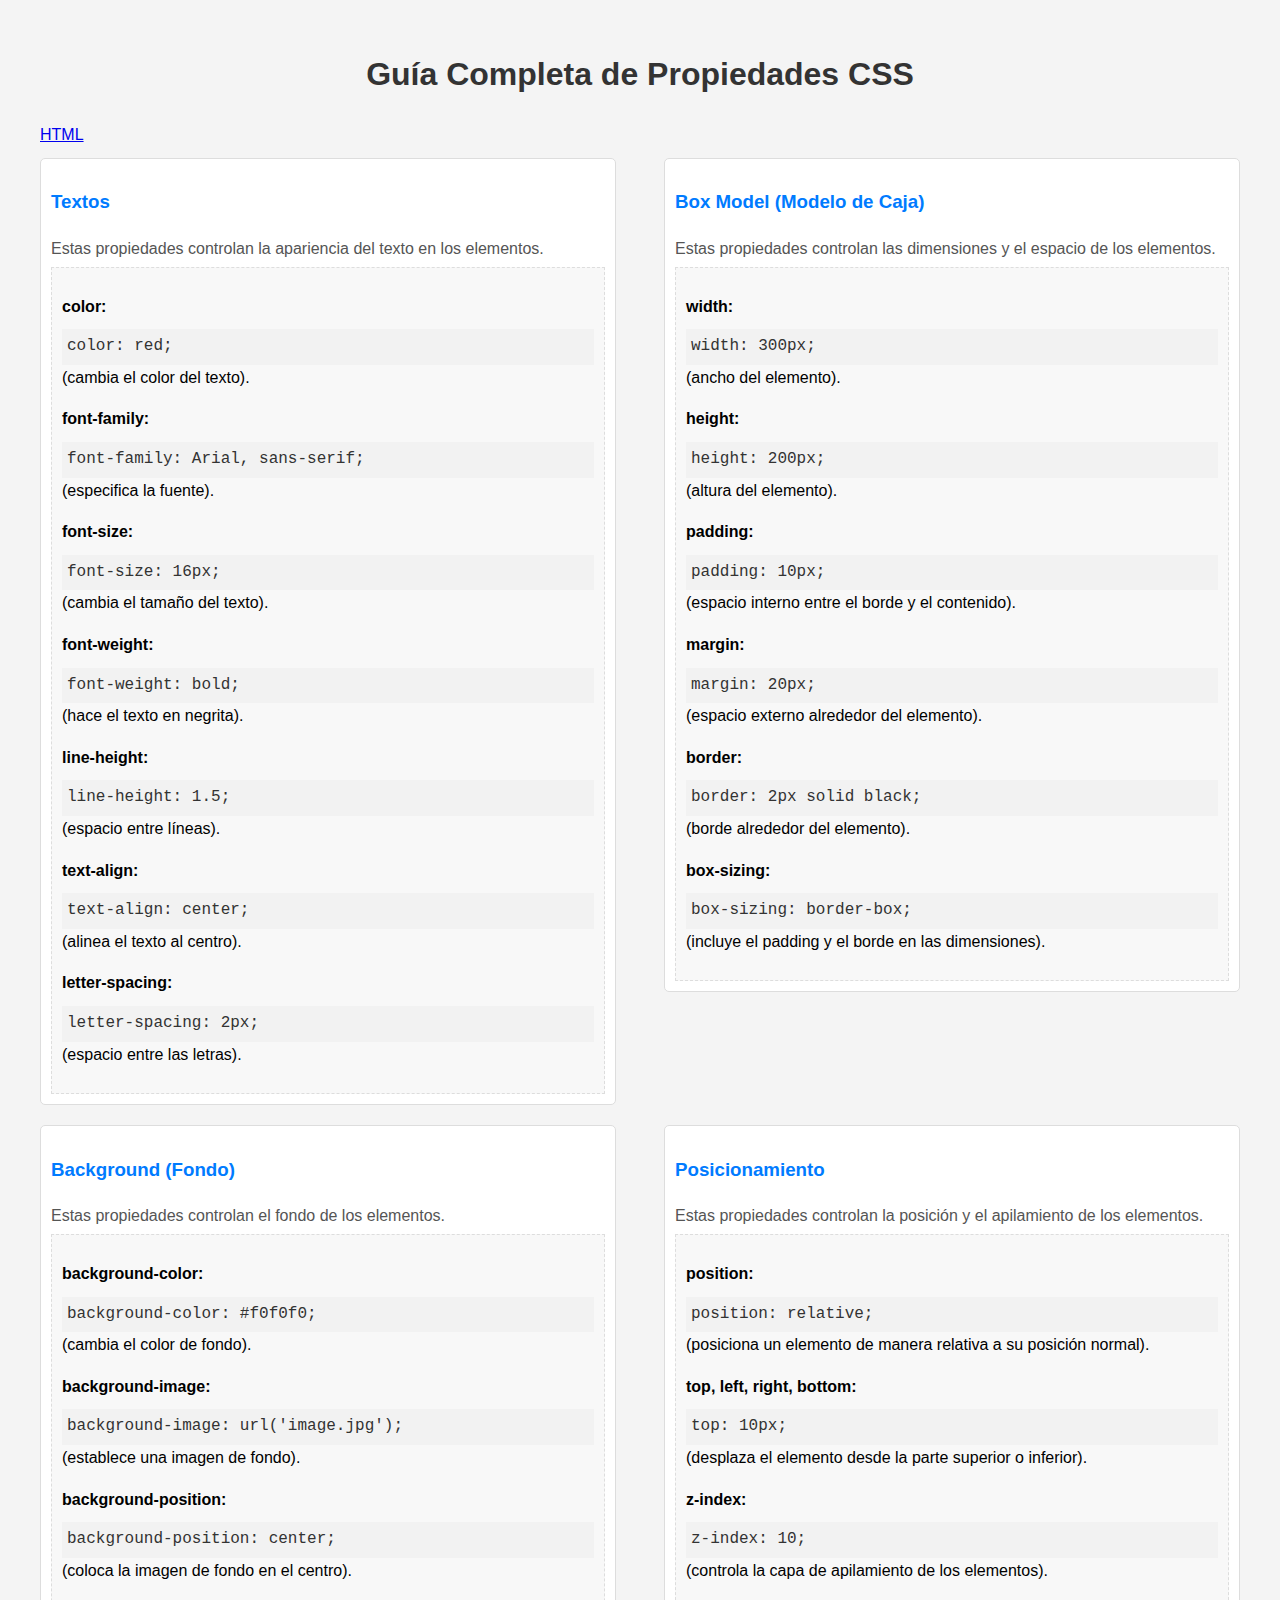
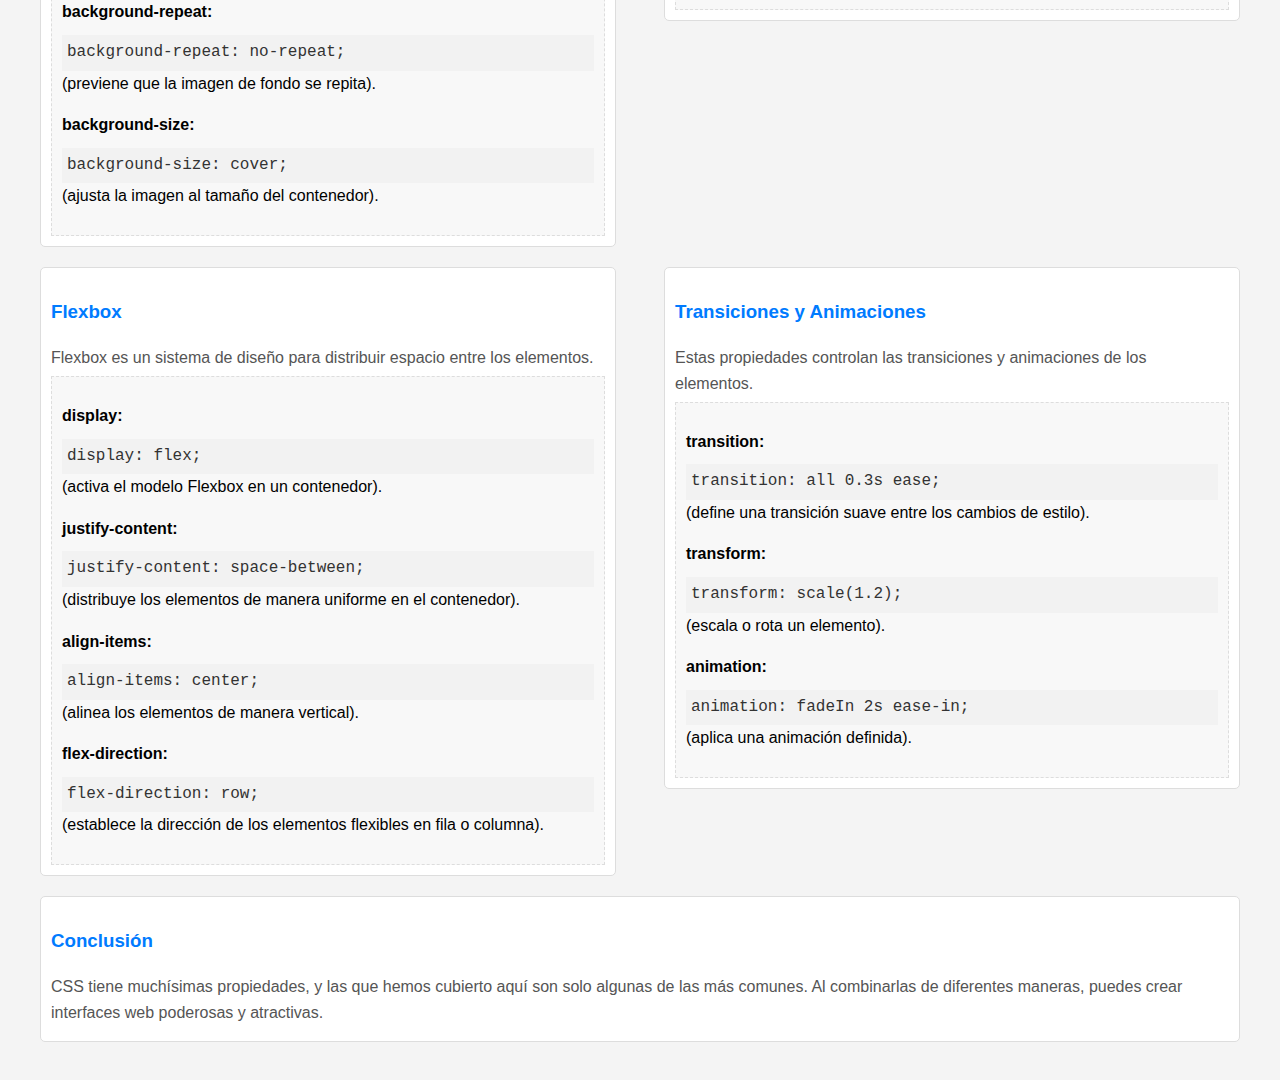
<file: index.html>
<!DOCTYPE html>
<html lang="es">
<head>
    <meta charset="UTF-8">
    <meta name="viewport" content="width=device-width, initial-scale=1.0">
    <title>Explicación de Propiedades CSS</title>
    <link href="style.css" rel="stylesheet" type="text/css"/>
</head>
<body>
    <div class="container">
        <h1>Guía Completa de Propiedades CSS</h1>
        <a href="html.html">HTML</a>

        <div class="flex-container">
            <div class="flex-item">
                <div class="propiedad">
                    <h3>Textos</h3>
                    <p class="descripcion">Estas propiedades controlan la apariencia del texto en los elementos.</p>
                    <div class="ejemplo">
                        <p><strong>color:</strong> <span class="codigo">color: red;</span> (cambia el color del texto).</p>
                        <p><strong>font-family:</strong> <span class="codigo">font-family: Arial, sans-serif;</span> (especifica la fuente).</p>
                        <p><strong>font-size:</strong> <span class="codigo">font-size: 16px;</span> (cambia el tamaño del texto).</p>
                        <p><strong>font-weight:</strong> <span class="codigo">font-weight: bold;</span> (hace el texto en negrita).</p>
                        <p><strong>line-height:</strong> <span class="codigo">line-height: 1.5;</span> (espacio entre líneas).</p>
                        <p><strong>text-align:</strong> <span class="codigo">text-align: center;</span> (alinea el texto al centro).</p>
                        <p><strong>letter-spacing:</strong> <span class="codigo">letter-spacing: 2px;</span> (espacio entre las letras).</p>
                    </div>
                </div>
            </div>
            <div class="flex-item">
                <div class="propiedad">
                    <h3>Box Model (Modelo de Caja)</h3>
                    <p class="descripcion">Estas propiedades controlan las dimensiones y el espacio de los elementos.</p>
                    <div class="ejemplo">
                        <p><strong>width:</strong> <span class="codigo">width: 300px;</span> (ancho del elemento).</p>
                        <p><strong>height:</strong> <span class="codigo">height: 200px;</span> (altura del elemento).</p>
                        <p><strong>padding:</strong> <span class="codigo">padding: 10px;</span> (espacio interno entre el borde y el contenido).</p>
                        <p><strong>margin:</strong> <span class="codigo">margin: 20px;</span> (espacio externo alrededor del elemento).</p>
                        <p><strong>border:</strong> <span class="codigo">border: 2px solid black;</span> (borde alrededor del elemento).</p>
                        <p><strong>box-sizing:</strong> <span class="codigo">box-sizing: border-box;</span> (incluye el padding y el borde en las dimensiones).</p>
                    </div>
                </div>
            </div>
        </div>

        <div class="flex-container">
            <div class="flex-item">
                <div class="propiedad">
                    <h3>Background (Fondo)</h3>
                    <p class="descripcion">Estas propiedades controlan el fondo de los elementos.</p>
                    <div class="ejemplo">
                        <p><strong>background-color:</strong> <span class="codigo">background-color: #f0f0f0;</span> (cambia el color de fondo).</p>
                        <p><strong>background-image:</strong> <span class="codigo">background-image: url('image.jpg');</span> (establece una imagen de fondo).</p>
                        <p><strong>background-position:</strong> <span class="codigo">background-position: center;</span> (coloca la imagen de fondo en el centro).</p>
                        <p><strong>background-repeat:</strong> <span class="codigo">background-repeat: no-repeat;</span> (previene que la imagen de fondo se repita).</p>
                        <p><strong>background-size:</strong> <span class="codigo">background-size: cover;</span> (ajusta la imagen al tamaño del contenedor).</p>
                    </div>
                </div>
            </div>
            <div class="flex-item">
                <div class="propiedad">
                    <h3>Posicionamiento</h3>
                    <p class="descripcion">Estas propiedades controlan la posición y el apilamiento de los elementos.</p>
                    <div class="ejemplo">
                        <p><strong>position:</strong> <span class="codigo">position: relative;</span> (posiciona un elemento de manera relativa a su posición normal).</p>
                        <p><strong>top, left, right, bottom:</strong> <span class="codigo">top: 10px;</span> (desplaza el elemento desde la parte superior o inferior).</p>
                        <p><strong>z-index:</strong> <span class="codigo">z-index: 10;</span> (controla la capa de apilamiento de los elementos).</p>
                    </div>
                </div>
            </div>
        </div>

        <div class="flex-container">
            <div class="flex-item">
                <div class="propiedad">
                    <h3>Flexbox</h3>
                    <p class="descripcion">Flexbox es un sistema de diseño para distribuir espacio entre los elementos.</p>
                    <div class="ejemplo">
                        <p><strong>display:</strong> <span class="codigo">display: flex;</span> (activa el modelo Flexbox en un contenedor).</p>
                        <p><strong>justify-content:</strong> <span class="codigo">justify-content: space-between;</span> (distribuye los elementos de manera uniforme en el contenedor).</p>
                        <p><strong>align-items:</strong> <span class="codigo">align-items: center;</span> (alinea los elementos de manera vertical).</p>
                        <p><strong>flex-direction:</strong> <span class="codigo">flex-direction: row;</span> (establece la dirección de los elementos flexibles en fila o columna).</p>
                    </div>
                </div>
            </div>
            <div class="flex-item">
                <div class="propiedad">
                    <h3>Transiciones y Animaciones</h3>
                    <p class="descripcion">Estas propiedades controlan las transiciones y animaciones de los elementos.</p>
                    <div class="ejemplo">
                        <p><strong>transition:</strong> <span class="codigo">transition: all 0.3s ease;</span> (define una transición suave entre los cambios de estilo).</p>
                        <p><strong>transform:</strong> <span class="codigo">transform: scale(1.2);</span> (escala o rota un elemento).</p>
                        <p><strong>animation:</strong> <span class="codigo">animation: fadeIn 2s ease-in;</span> (aplica una animación definida).</p>
                    </div>
                </div>
            </div>
        </div>

        <div class="propiedad">
            <h3>Conclusión</h3>
            <p class="descripcion">CSS tiene muchísimas propiedades, y las que hemos cubierto aquí son solo algunas de las más comunes. Al combinarlas de diferentes maneras, puedes crear interfaces web poderosas y atractivas.</p>
        </div>
    </div>
</body>
</html>
</file>
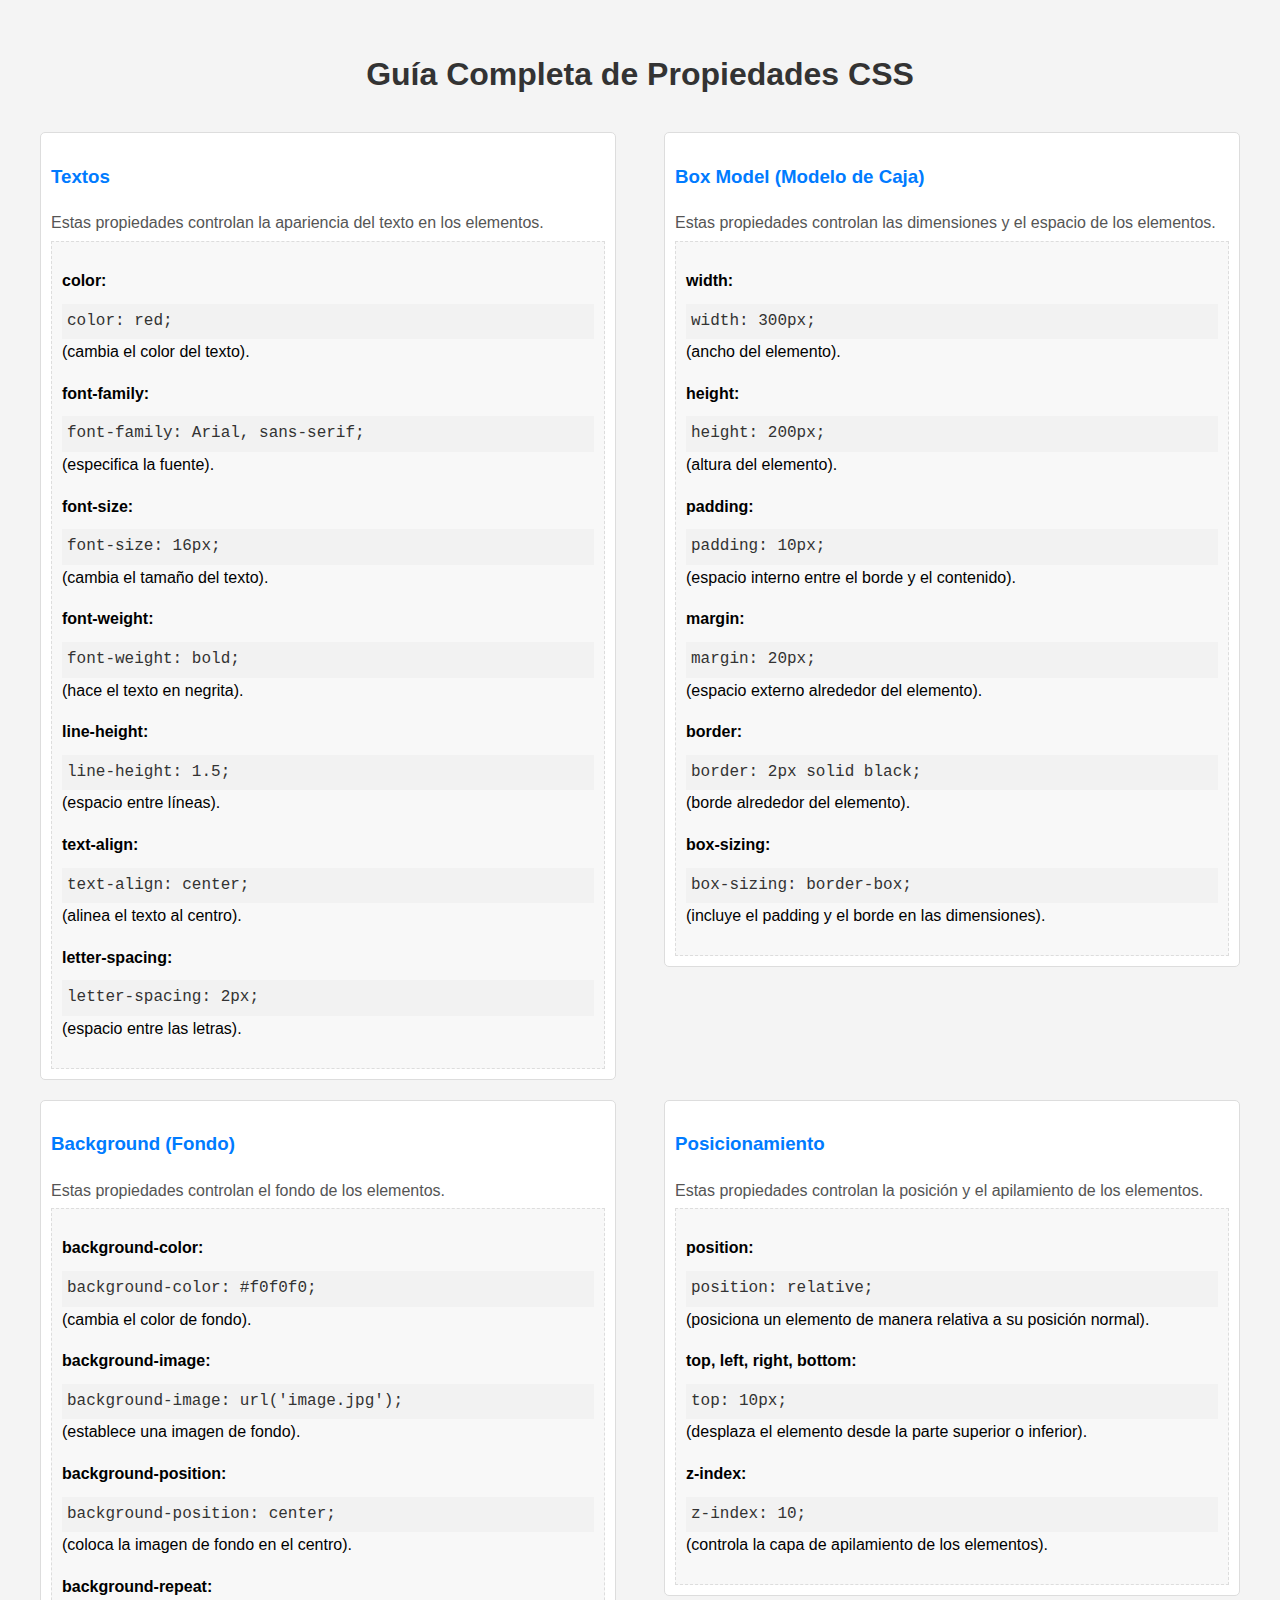
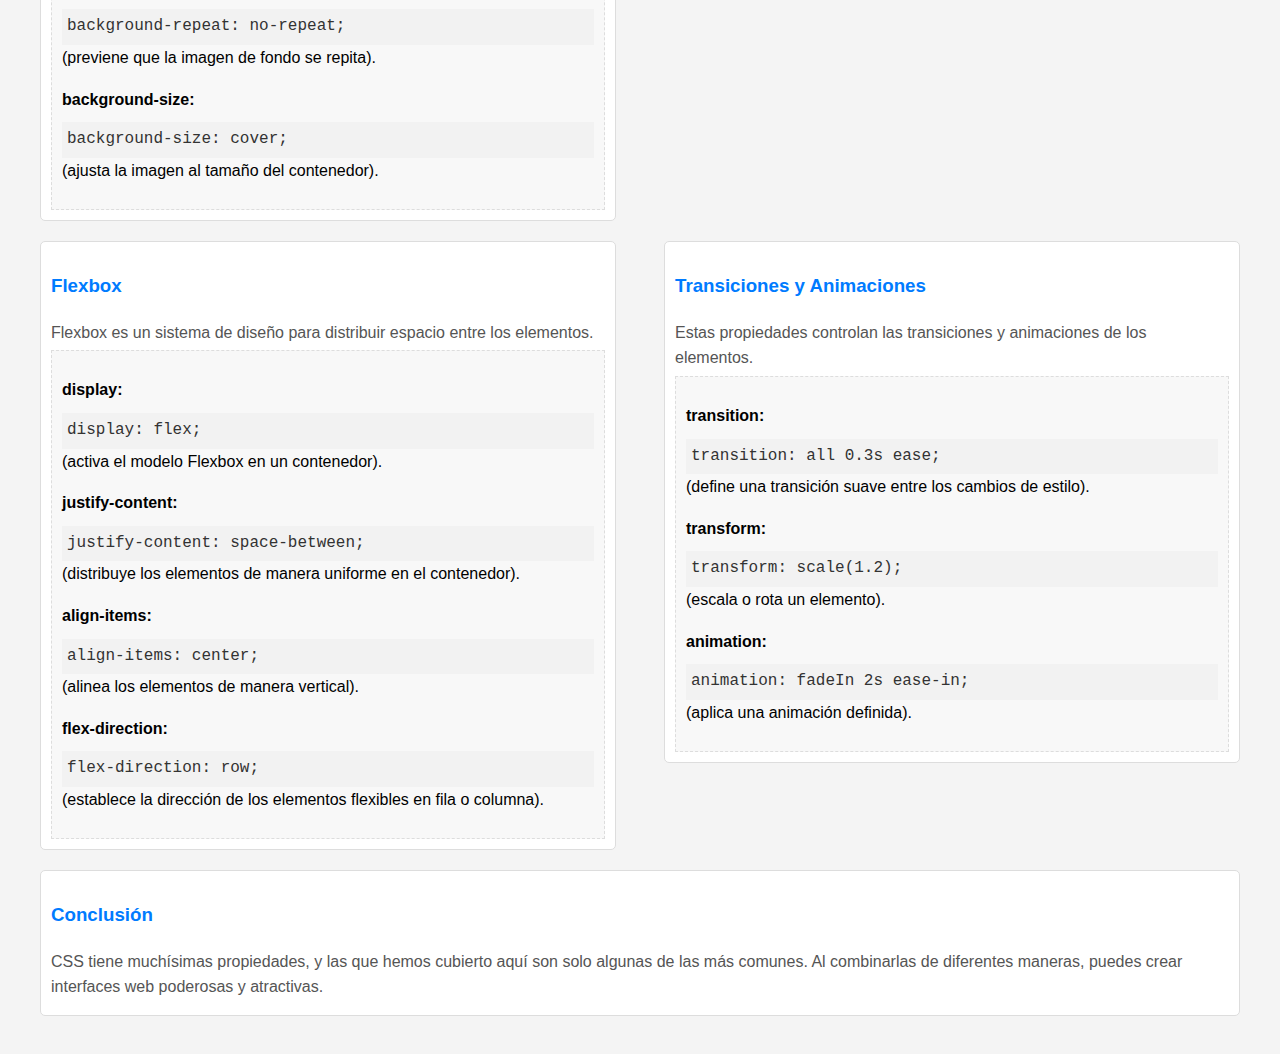
<file: documentación.html>
<!DOCTYPE html>
<html lang="es">
<head>
    <meta charset="UTF-8">
    <meta name="viewport" content="width=device-width, initial-scale=1.0">
    <title>Explicación de Propiedades CSS</title>
    <link href="documentación.css" rel="stylesheet" type="text/css"/>
</head>
<body>
    <div class="container">
        <h1>Guía Completa de Propiedades CSS</h1>

        <div class="flex-container">
            <div class="flex-item">
                <div class="propiedad">
                    <h3>Textos</h3>
                    <p class="descripcion">Estas propiedades controlan la apariencia del texto en los elementos.</p>
                    <div class="ejemplo">
                        <p><strong>color:</strong> <span class="codigo">color: red;</span> (cambia el color del texto).</p>
                        <p><strong>font-family:</strong> <span class="codigo">font-family: Arial, sans-serif;</span> (especifica la fuente).</p>
                        <p><strong>font-size:</strong> <span class="codigo">font-size: 16px;</span> (cambia el tamaño del texto).</p>
                        <p><strong>font-weight:</strong> <span class="codigo">font-weight: bold;</span> (hace el texto en negrita).</p>
                        <p><strong>line-height:</strong> <span class="codigo">line-height: 1.5;</span> (espacio entre líneas).</p>
                        <p><strong>text-align:</strong> <span class="codigo">text-align: center;</span> (alinea el texto al centro).</p>
                        <p><strong>letter-spacing:</strong> <span class="codigo">letter-spacing: 2px;</span> (espacio entre las letras).</p>
                    </div>
                </div>
            </div>
            <div class="flex-item">
                <div class="propiedad">
                    <h3>Box Model (Modelo de Caja)</h3>
                    <p class="descripcion">Estas propiedades controlan las dimensiones y el espacio de los elementos.</p>
                    <div class="ejemplo">
                        <p><strong>width:</strong> <span class="codigo">width: 300px;</span> (ancho del elemento).</p>
                        <p><strong>height:</strong> <span class="codigo">height: 200px;</span> (altura del elemento).</p>
                        <p><strong>padding:</strong> <span class="codigo">padding: 10px;</span> (espacio interno entre el borde y el contenido).</p>
                        <p><strong>margin:</strong> <span class="codigo">margin: 20px;</span> (espacio externo alrededor del elemento).</p>
                        <p><strong>border:</strong> <span class="codigo">border: 2px solid black;</span> (borde alrededor del elemento).</p>
                        <p><strong>box-sizing:</strong> <span class="codigo">box-sizing: border-box;</span> (incluye el padding y el borde en las dimensiones).</p>
                    </div>
                </div>
            </div>
        </div>

        <div class="flex-container">
            <div class="flex-item">
                <div class="propiedad">
                    <h3>Background (Fondo)</h3>
                    <p class="descripcion">Estas propiedades controlan el fondo de los elementos.</p>
                    <div class="ejemplo">
                        <p><strong>background-color:</strong> <span class="codigo">background-color: #f0f0f0;</span> (cambia el color de fondo).</p>
                        <p><strong>background-image:</strong> <span class="codigo">background-image: url('image.jpg');</span> (establece una imagen de fondo).</p>
                        <p><strong>background-position:</strong> <span class="codigo">background-position: center;</span> (coloca la imagen de fondo en el centro).</p>
                        <p><strong>background-repeat:</strong> <span class="codigo">background-repeat: no-repeat;</span> (previene que la imagen de fondo se repita).</p>
                        <p><strong>background-size:</strong> <span class="codigo">background-size: cover;</span> (ajusta la imagen al tamaño del contenedor).</p>
                    </div>
                </div>
            </div>
            <div class="flex-item">
                <div class="propiedad">
                    <h3>Posicionamiento</h3>
                    <p class="descripcion">Estas propiedades controlan la posición y el apilamiento de los elementos.</p>
                    <div class="ejemplo">
                        <p><strong>position:</strong> <span class="codigo">position: relative;</span> (posiciona un elemento de manera relativa a su posición normal).</p>
                        <p><strong>top, left, right, bottom:</strong> <span class="codigo">top: 10px;</span> (desplaza el elemento desde la parte superior o inferior).</p>
                        <p><strong>z-index:</strong> <span class="codigo">z-index: 10;</span> (controla la capa de apilamiento de los elementos).</p>
                    </div>
                </div>
            </div>
        </div>

        <div class="flex-container">
            <div class="flex-item">
                <div class="propiedad">
                    <h3>Flexbox</h3>
                    <p class="descripcion">Flexbox es un sistema de diseño para distribuir espacio entre los elementos.</p>
                    <div class="ejemplo">
                        <p><strong>display:</strong> <span class="codigo">display: flex;</span> (activa el modelo Flexbox en un contenedor).</p>
                        <p><strong>justify-content:</strong> <span class="codigo">justify-content: space-between;</span> (distribuye los elementos de manera uniforme en el contenedor).</p>
                        <p><strong>align-items:</strong> <span class="codigo">align-items: center;</span> (alinea los elementos de manera vertical).</p>
                        <p><strong>flex-direction:</strong> <span class="codigo">flex-direction: row;</span> (establece la dirección de los elementos flexibles en fila o columna).</p>
                    </div>
                </div>
            </div>
            <div class="flex-item">
                <div class="propiedad">
                    <h3>Transiciones y Animaciones</h3>
                    <p class="descripcion">Estas propiedades controlan las transiciones y animaciones de los elementos.</p>
                    <div class="ejemplo">
                        <p><strong>transition:</strong> <span class="codigo">transition: all 0.3s ease;</span> (define una transición suave entre los cambios de estilo).</p>
                        <p><strong>transform:</strong> <span class="codigo">transform: scale(1.2);</span> (escala o rota un elemento).</p>
                        <p><strong>animation:</strong> <span class="codigo">animation: fadeIn 2s ease-in;</span> (aplica una animación definida).</p>
                    </div>
                </div>
            </div>
        </div>

        <div class="propiedad">
            <h3>Conclusión</h3>
            <p class="descripcion">CSS tiene muchísimas propiedades, y las que hemos cubierto aquí son solo algunas de las más comunes. Al combinarlas de diferentes maneras, puedes crear interfaces web poderosas y atractivas.</p>
        </div>
    </div>
</body>
</html>
</file>
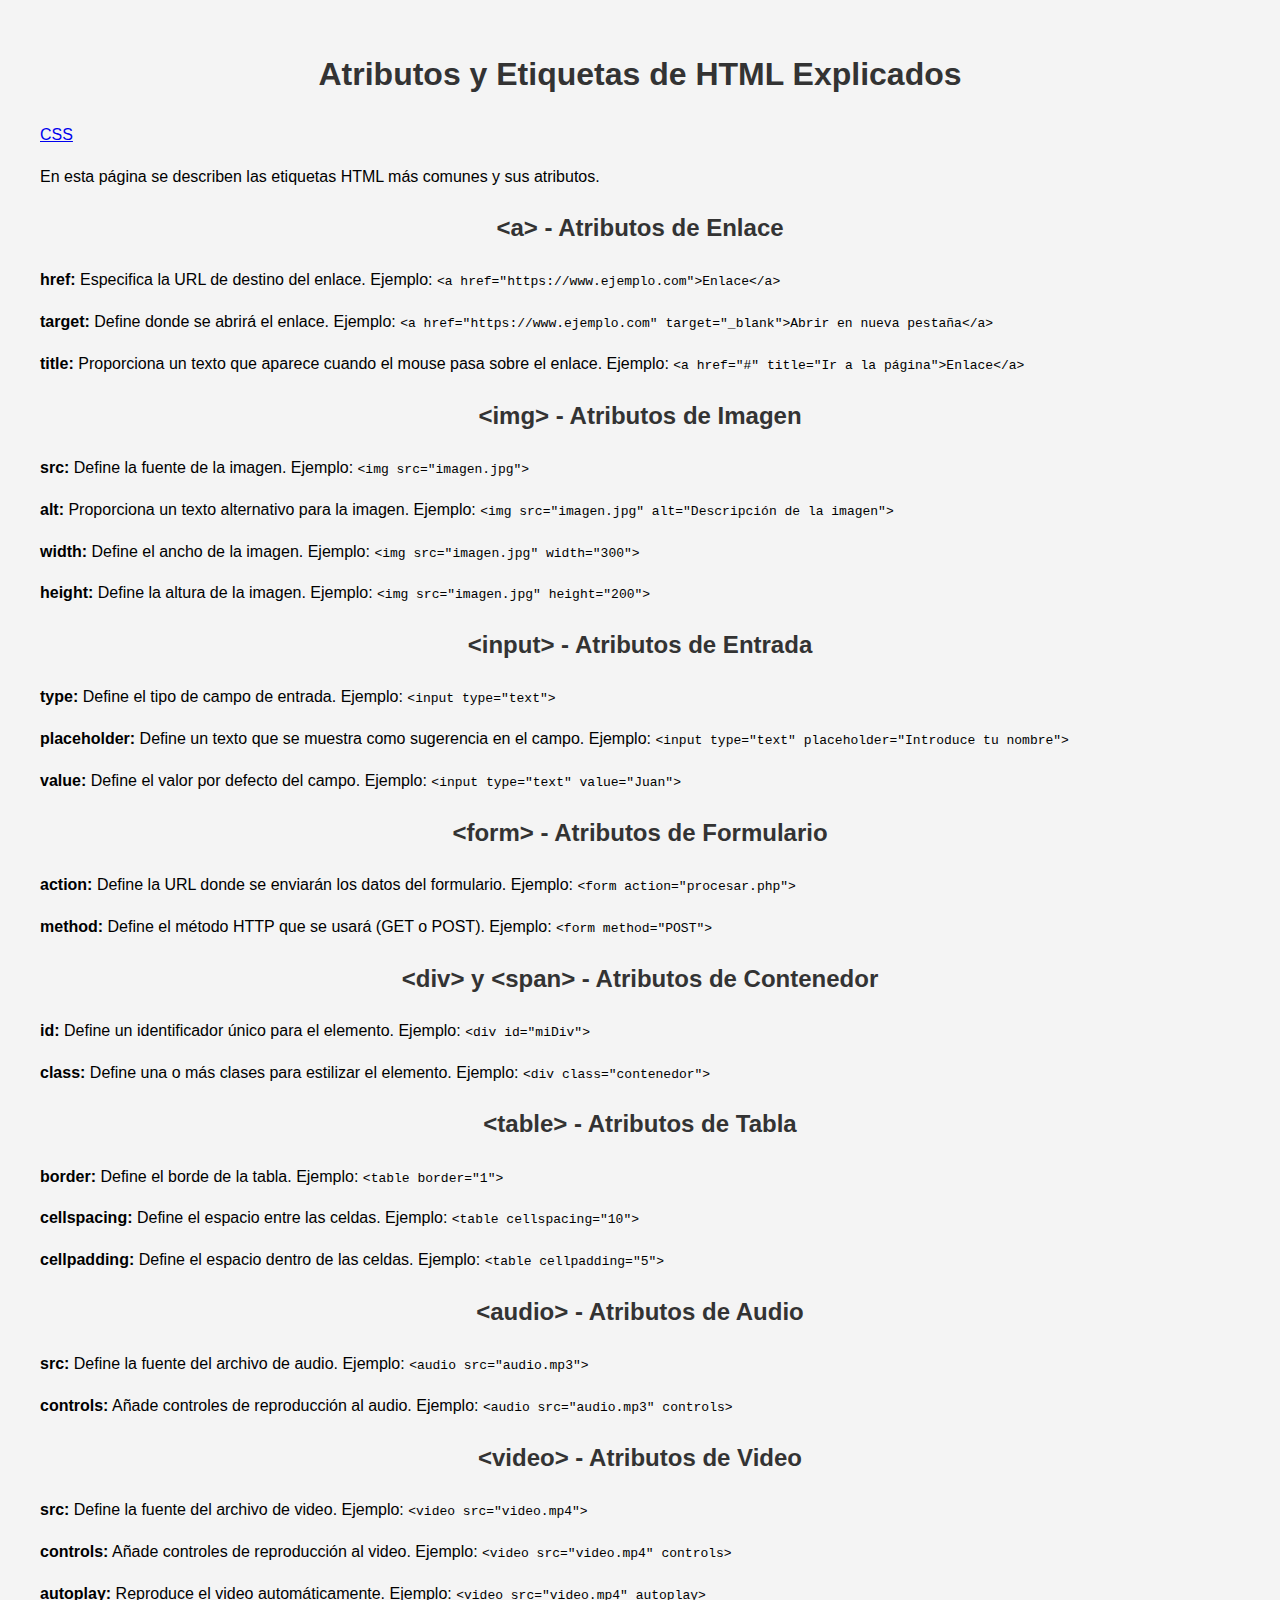
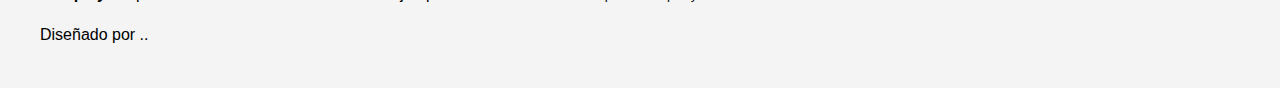
<file: html.html>
<!DOCTYPE html>
<html lang="es">
<head>
    <meta charset="UTF-8">
    <meta name="viewport" content="width=device-width, initial-scale=1.0">
    <link href="style.css" rel="stylesheet" type="text/css"/>
    <title>Atributos y Etiquetas de HTML Explicados</title>
</head>
<body>
    <div class="container">
        <header>
            <h1>Atributos y Etiquetas de HTML Explicados</h1>
            <a href="index.html">CSS</a>
            <p>En esta página se describen las etiquetas HTML más comunes y sus atributos.</p>
        </header>

        <!-- Sección de la etiqueta <a> -->
        <section>
            <h2>&lt;a&gt; - Atributos de Enlace</h2>
            <p><strong>href:</strong> Especifica la URL de destino del enlace. Ejemplo: <code>&lt;a href="https://www.ejemplo.com"&gt;Enlace&lt;/a&gt;</code></p>
            <p><strong>target:</strong> Define donde se abrirá el enlace. Ejemplo: <code>&lt;a href="https://www.ejemplo.com" target="_blank"&gt;Abrir en nueva pestaña&lt;/a&gt;</code></p>
            <p><strong>title:</strong> Proporciona un texto que aparece cuando el mouse pasa sobre el enlace. Ejemplo: <code>&lt;a href="#" title="Ir a la página"&gt;Enlace&lt;/a&gt;</code></p>
        </section>

        <!-- Sección de la etiqueta <img> -->
        <section>
            <h2>&lt;img&gt; - Atributos de Imagen</h2>
            <p><strong>src:</strong> Define la fuente de la imagen. Ejemplo: <code>&lt;img src="imagen.jpg"&gt;</code></p>
            <p><strong>alt:</strong> Proporciona un texto alternativo para la imagen. Ejemplo: <code>&lt;img src="imagen.jpg" alt="Descripción de la imagen"&gt;</code></p>
            <p><strong>width:</strong> Define el ancho de la imagen. Ejemplo: <code>&lt;img src="imagen.jpg" width="300"&gt;</code></p>
            <p><strong>height:</strong> Define la altura de la imagen. Ejemplo: <code>&lt;img src="imagen.jpg" height="200"&gt;</code></p>
        </section>

        <!-- Sección de la etiqueta <input> -->
        <section>
            <h2>&lt;input&gt; - Atributos de Entrada</h2>
            <p><strong>type:</strong> Define el tipo de campo de entrada. Ejemplo: <code>&lt;input type="text"&gt;</code></p>
            <p><strong>placeholder:</strong> Define un texto que se muestra como sugerencia en el campo. Ejemplo: <code>&lt;input type="text" placeholder="Introduce tu nombre"&gt;</code></p>
            <p><strong>value:</strong> Define el valor por defecto del campo. Ejemplo: <code>&lt;input type="text" value="Juan"&gt;</code></p>
        </section>

        <!-- Sección de la etiqueta <form> -->
        <section>
            <h2>&lt;form&gt; - Atributos de Formulario</h2>
            <p><strong>action:</strong> Define la URL donde se enviarán los datos del formulario. Ejemplo: <code>&lt;form action="procesar.php"&gt;</code></p>
            <p><strong>method:</strong> Define el método HTTP que se usará (GET o POST). Ejemplo: <code>&lt;form method="POST"&gt;</code></p>
        </section>

        <!-- Sección de las etiquetas <div> y <span> -->
        <section>
            <h2>&lt;div&gt; y &lt;span&gt; - Atributos de Contenedor</h2>
            <p><strong>id:</strong> Define un identificador único para el elemento. Ejemplo: <code>&lt;div id="miDiv"&gt;</code></p>
            <p><strong>class:</strong> Define una o más clases para estilizar el elemento. Ejemplo: <code>&lt;div class="contenedor"&gt;</code></p>
        </section>

        <!-- Sección de la etiqueta <table> -->
        <section>
            <h2>&lt;table&gt; - Atributos de Tabla</h2>
            <p><strong>border:</strong> Define el borde de la tabla. Ejemplo: <code>&lt;table border="1"&gt;</code></p>
            <p><strong>cellspacing:</strong> Define el espacio entre las celdas. Ejemplo: <code>&lt;table cellspacing="10"&gt;</code></p>
            <p><strong>cellpadding:</strong> Define el espacio dentro de las celdas. Ejemplo: <code>&lt;table cellpadding="5"&gt;</code></p>
        </section>

        <!-- Sección de la etiqueta <audio> -->
        <section>
            <h2>&lt;audio&gt; - Atributos de Audio</h2>
            <p><strong>src:</strong> Define la fuente del archivo de audio. Ejemplo: <code>&lt;audio src="audio.mp3"&gt;</code></p>
            <p><strong>controls:</strong> Añade controles de reproducción al audio. Ejemplo: <code>&lt;audio src="audio.mp3" controls&gt;</code></p>
        </section>

        <!-- Sección de la etiqueta <video> -->
        <section>
            <h2>&lt;video&gt; - Atributos de Video</h2>
            <p><strong>src:</strong> Define la fuente del archivo de video. Ejemplo: <code>&lt;video src="video.mp4"&gt;</code></p>
            <p><strong>controls:</strong> Añade controles de reproducción al video. Ejemplo: <code>&lt;video src="video.mp4" controls&gt;</code></p>
            <p><strong>autoplay:</strong> Reproduce el video automáticamente. Ejemplo: <code>&lt;video src="video.mp4" autoplay&gt;</code></p>
        </section>

        <footer>
            <p>Diseñado por ..</p>
        </footer>
    </div>
</body>
</html>
</file>
<file: style.css>
body {
    font-family: Arial, sans-serif;
    line-height: 1.6;
    padding: 20px;
    background-color: #f4f4f4;
}

h1, h2 {
    text-align: center;
    color: #333;
}

.propiedad {
    background-color: #fff;
    padding: 10px;
    margin: 10px 0;
    border: 1px solid #ddd;
    border-radius: 5px;
}

.propiedad h3 {
    color: #007bff;
}

.descripcion {
    margin: 5px 0;
    color: #555;
}

.ejemplo {
    background-color: #f8f8f8;
    padding: 10px;
    border: 1px dashed #ddd;
    margin-top: 5px;
}

.codigo {
    font-family: 'Courier New', Courier, monospace;
    color: #333;
    background-color: #f2f2f2;
    padding: 5px;
    display: block;
    margin-top: 10px;
}

.container {
    max-width: 1200px;
    margin: 0 auto;
}

.flex-container {
    display: flex;
    justify-content: space-between;
    gap: 20px;
}

.flex-item {
    width: 48%;
}

h1 {
    color: #333
}
</file>
<file: documentación.css>
body {
    font-family: Arial, sans-serif;
    line-height: 1.6;
    padding: 20px;
    background-color: #f4f4f4;
}

h1, h2 {
    text-align: center;
    color: #333;
}

.propiedad {
    background-color: #fff;
    padding: 10px;
    margin: 10px 0;
    border: 1px solid #ddd;
    border-radius: 5px;
}

.propiedad h3 {
    color: #007bff;
}

.descripcion {
    margin: 5px 0;
    color: #555;
}

.ejemplo {
    background-color: #f8f8f8;
    padding: 10px;
    border: 1px dashed #ddd;
    margin-top: 5px;
}

.codigo {
    font-family: 'Courier New', Courier, monospace;
    color: #333;
    background-color: #f2f2f2;
    padding: 5px;
    display: block;
    margin-top: 10px;
}

.container {
    max-width: 1200px;
    margin: 0 auto;
}

.flex-container {
    display: flex;
    justify-content: space-between;
    gap: 20px;
}

.flex-item {
    width: 48%;
}

h1 {
    color: #333
}
</file>
